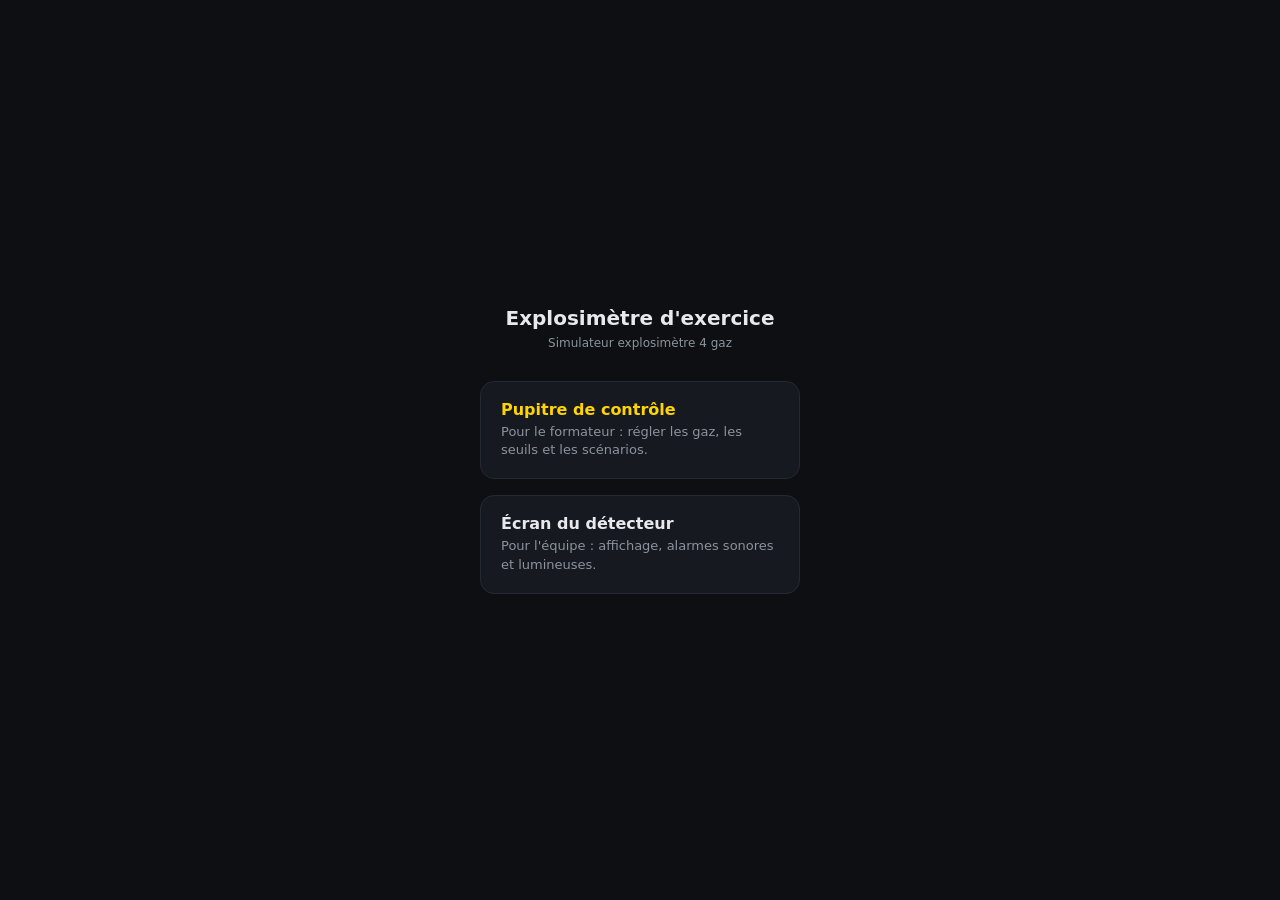
<file: index.html>
<!doctype html>
<html lang="fr">
<head>
<meta charset="utf-8">
<meta name="viewport" content="width=device-width, initial-scale=1">
<meta name="theme-color" content="#0d0f12">
<title>Explosimètre d'exercice</title>
<link rel="stylesheet" href="css/commun.css">
<style>
  body{
    min-height:100vh; padding:24px;
    display:flex; flex-direction:column; align-items:center; justify-content:center; gap:16px;
  }
  h1{ font-size:20px; margin:0 0 4px; text-align:center }
  .sous{ margin:0 0 12px; text-align:center }
  .acces{
    display:block; width:min(320px,90vw); text-decoration:none; color:inherit;
    background:var(--carte); border:1px solid var(--bord);
    border-radius:14px; padding:18px 20px;
  }
  .acces:hover{ border-color:#39414d }
  .acces b{ display:block; font-size:16px; margin-bottom:4px }
  .acces span{ display:block; color:var(--doux); font-size:13px; line-height:1.45 }
  .acces.jaune b{ color:var(--jaune) }
</style>
</head>
<body>
  <div>
    <h1>Explosimètre d'exercice</h1>
    <p class="aide sous">Simulateur explosimètre 4 gaz</p>
  </div>

  <a class="acces jaune" href="controle.html">
    <b>Pupitre de contrôle</b>
    <span>Pour le formateur : régler les gaz, les seuils et les scénarios.</span>
  </a>

  <a class="acces" href="explo.html">
    <b>Écran du détecteur</b>
    <span>Pour l'équipe : affichage, alarmes sonores et lumineuses.</span>
  </a>
</body>
</html>
</file>
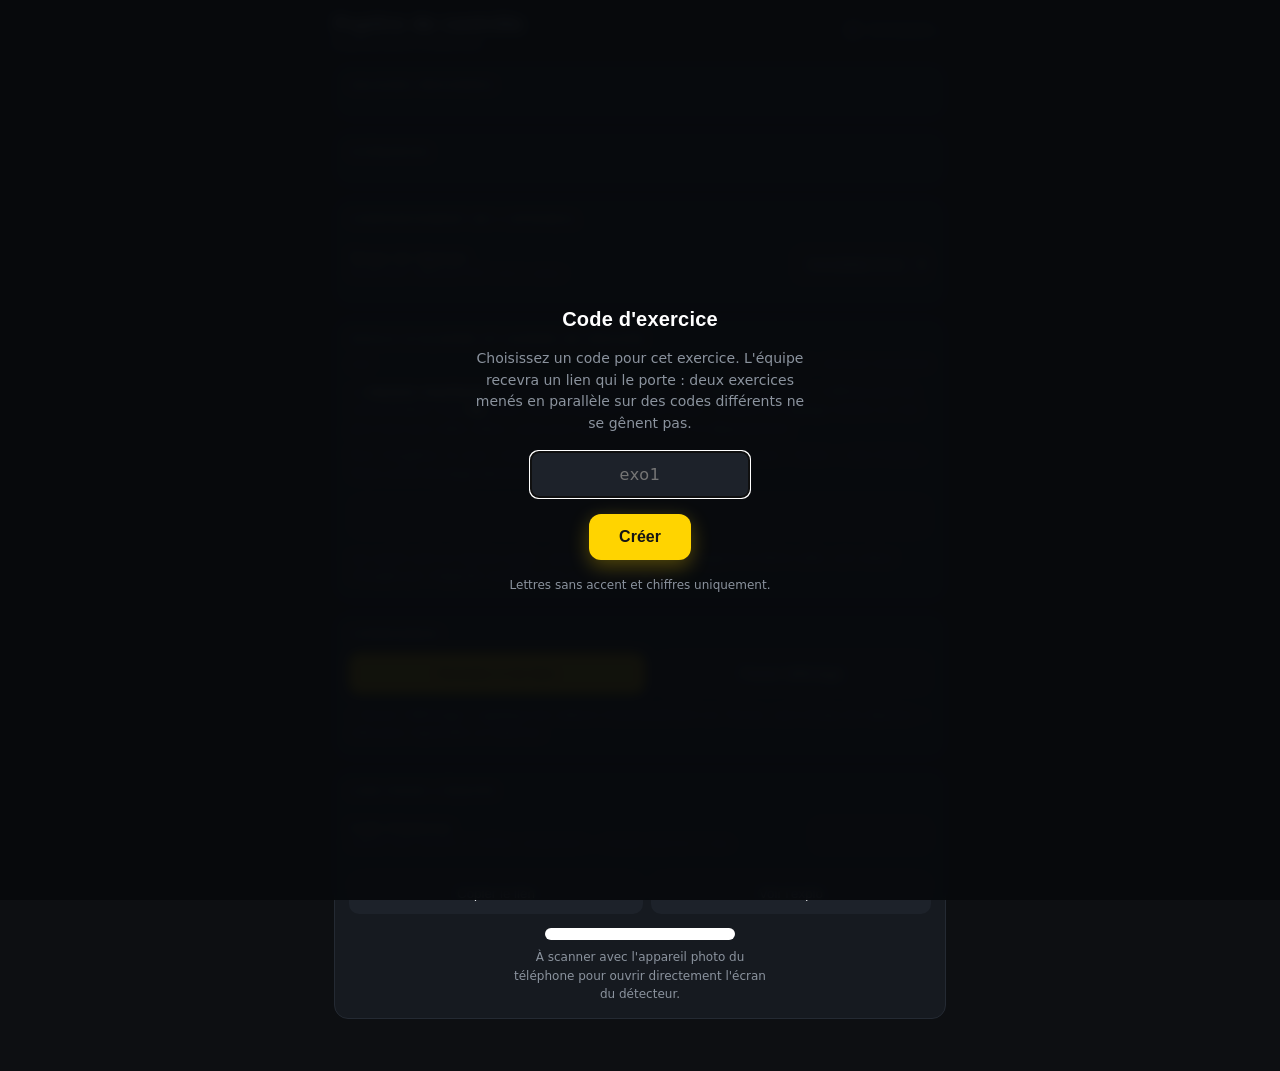
<file: controle.html>
<!doctype html>
<html lang="fr">
<head>
<meta charset="utf-8">
<meta name="viewport" content="width=device-width, initial-scale=1, viewport-fit=cover">
<meta name="theme-color" content="#0d0f12">
<title>Explosimètre — pupitre de contrôle</title>
<link rel="stylesheet" href="css/commun.css">
<link rel="stylesheet" href="css/controle.css">
</head>
<body>

<!-- Deux étapes avant le pupitre : nommer l'exercice, puis le distribuer. -->
<div class="voile" id="voile" hidden>

  <div class="etape" id="etapeCode">
    <h1>Code d'exercice</h1>
    <p>Choisissez un code pour cet exercice. L'équipe recevra un lien qui le
       porte : deux exercices menés en parallèle sur des codes différents ne se
       gênent pas.</p>
    <input type="text" id="salleDepart" maxlength="20" placeholder="exo1"
           inputmode="latin" autocapitalize="none" autocomplete="off" spellcheck="false">
    <button id="entrer">Créer</button>
    <p class="fin">Lettres sans accent et chiffres uniquement.</p>
  </div>

  <div class="etape" id="etapePartage" hidden>
    <h1>Maintenant, partagez votre explosimètre</h1>
    <div class="cadreQr" id="qrPartage"></div>
    <p class="lien" id="lienPartage"></p>
    <div class="actions">
      <button class="principal"  id="partagerVoile" hidden>Partager le lien</button>
      <button class="secondaire" id="copierVoile">Copier le lien</button>
    </div>
    <p class="fin">Vous pourrez retrouver les informations de partage en bas de
       la page du pupitre.</p>
    <button id="ouvrirPupitre">Ouvrir le pupitre</button>
  </div>

</div>

<header>
  <h1>Pupitre de contrôle<span>Explosimètre d'exercice</span></h1>
  <div class="entete-droite">
    <div class="etat">
      <span class="voyant" id="voyant"></span>
      <span id="texteEtat">Connexion…</span>
    </div>
    <div class="compteur" id="compteur" hidden></div>
  </div>
</header>

<!-- Les curseurs sont fabriqués par controle.js à partir de la liste GAZ -->
<div class="carte" id="carteGaz"><h2>Valeurs mesurées</h2></div>

<div class="carte">
  <h2>Scénarios</h2>
  <div class="scenarios" id="scenarios"></div>
</div>

<div class="carte">
  <h2>Comportement de l'appareil</h2>
  <div class="reglage">
    <label for="reponse">Temps de réponse<small>Durée pour atteindre 90 % de la valeur</small></label>
    <select id="reponse">
      <option value="3">Immédiat (3 s)</option>
      <option value="12">Rapide (12 s)</option>
      <option value="20">Réaliste (20 s)</option>
      <option value="45">Lent (45 s)</option>
    </select>
  </div>
</div>

<div class="carte">
  <h2>Seuils d'alarme et gamme de mesure</h2>
  <div class="seuils" id="seuils">
    <span class="titre">Gaz</span>
    <span class="titre">Basse</span>
    <span class="titre">Haute</span>
    <span class="titre">Mesure maximum</span>
  </div>
  <p class="aide" style="margin-top:12px">
    La <b>mesure maximum</b> est la fin de gamme du capteur. Au-delà, le détecteur
    n'affiche plus de concentration mais <b>OL</b> (<i>over limit</i>) et part en
    alarme haute. La barre de réglage monte un cran plus haut que cette valeur,
    juste pour pouvoir provoquer le dépassement.
  </p>
  <p class="aide" style="margin-top:8px">
    Pour l'oxygène, la case « basse » est le seuil de manque d'O₂ et la case
    « haute » celui d'excès. Toute sortie de plage déclenche l'alarme rapide.
  </p>
  <div class="actions" style="margin-top:12px">
    <button class="secondaire" id="modifierSeuils">Modifier les seuils</button>
    <button class="secondaire" id="usine" hidden>Réglages d'usine</button>
  </div>
  <p class="aide" style="margin-top:12px" id="aideSeuils">
    Les seuils sont en lecture seule : plusieurs formateurs partagent la même
    salle, une valeur changée par mégarde vaudrait pour tout le monde.
  </p>
</div>

<div class="carte">
  <h2>Commandes</h2>
  <div class="actions">
    <button class="principal" id="airNeuf">Remettre à l'air libre</button>
    <button class="secondaire" id="raz">Forcer l'affichage</button>
  </div>
  <p class="aide" style="margin-top:12px">
    « Forcer l'affichage » applique les valeurs instantanément sur l'écran, sans
    temps de réponse — utile pour reprendre un exercice.
  </p>
</div>

<div class="carte" id="carteLien">
  <h2>Lien pour l'équipe</h2>
  <div class="reglage">
    <label for="salle">Code d'exercice<small>Lettres sans accent et chiffres uniquement — chaque exercice le sien</small></label>
    <input type="text" id="salle" maxlength="20"
           inputmode="latin" autocapitalize="none" autocomplete="off" spellcheck="false">
  </div>
  <div class="actions" style="margin-top:12px">
    <button class="principal"  id="partager" hidden>Partager le lien</button>
    <button class="secondaire" id="copier">Copier le lien</button>
    <button class="secondaire" id="ouvrir">Voir l'explo</button>
  </div>
  <p class="aide" style="margin-top:12px" id="lienEcran"></p>

  <div class="qr">
    <div class="cadreQr" id="qr"></div>
    <p class="aide">À scanner avec l'appareil photo du téléphone pour ouvrir
       directement l'écran du détecteur.</p>
  </div>
</div>

<script src="js/config.js"></script>
<script src="js/mesure.js"></script>
<script src="js/liaison.js"></script>
<script src="js/qr.js"></script>
<script src="js/controle.js"></script>
</body>
</html>
</file>
<file: css/commun.css>
/* ===========================================================================
 * commun.css — ce que les deux pages partagent
 * ==========================================================================*/

:root{
  /* Interface */
  --fond:#0d0f12;
  --carte:#161a20;
  --bord:#242a33;
  --texte:#e7e9ec;
  --doux:#8b939e;

  /* Signalisation */
  --vert:#25d366;
  --orange:#ffb200;
  --rouge:#ff3b30;
  --jaune:#ffd400;

  /* Détecteur */
  --jaune-haut:#ffe250;
  --jaune-bas:#f0bf00;
  --lcd:#c3c8b8;
  --lcd-encre:#111310;
  --lcd-fantome:rgba(17,19,16,.07);
  --ambre:#ffb200;
}

*{ box-sizing:border-box; -webkit-tap-highlight-color:transparent }

body{
  margin:0;
  background:var(--fond);
  color:var(--texte);
  font-family:"Segoe UI",system-ui,-apple-system,Roboto,sans-serif;
}

/* --- Voyant de liaison --------------------------------------------------- */

.etat{
  display:flex; align-items:center; gap:8px;
  font-size:12.5px; color:var(--doux); white-space:nowrap;
}
.voyant{
  width:12px; height:12px; border-radius:50%; flex:0 0 auto;
  background:#4b525c; box-shadow:0 0 0 3px rgba(255,255,255,.04);
  transition:background .2s, box-shadow .2s;
}
.voyant.ok    { background:var(--vert);   box-shadow:0 0 10px 2px rgba(37,211,102,.55) }
.voyant.local { background:var(--orange); box-shadow:0 0 10px 2px rgba(255,178,0,.45) }
.voyant.ko    { background:var(--rouge);  box-shadow:0 0 10px 2px rgba(255,59,48,.5) }

/* --- Textes secondaires -------------------------------------------------- */

.aide{ font-size:12px; color:var(--doux); line-height:1.55; margin:0 }
.aide a{ color:var(--jaune) }
.aide b{ color:var(--texte); font-weight:600 }

@media (prefers-reduced-motion:reduce){
  .clignote{ animation:none }
}
</file>
<file: css/controle.css>
/* ===========================================================================
 * controle.css — pupitre du formateur
 * ==========================================================================*/

body{
  padding:14px 14px 40px;
  max-width:640px;
  margin-inline:auto;
}

header{ display:flex; align-items:center; justify-content:space-between; gap:12px; margin-bottom:14px }
h1{ font-size:17px; margin:0; letter-spacing:.01em }
h1 span{ display:block; font-size:12px; color:var(--doux); font-weight:400; margin-top:2px }

/* Le compteur d'écrans, sous le voyant de liaison. */
.entete-droite{ display:flex; flex-direction:column; align-items:flex-end; gap:5px }
.compteur{
  font-size:12.5px; color:var(--texte); white-space:nowrap;
  display:flex; align-items:center; gap:6px;
}
.compteur b{ font-weight:700 }
.compteur.vide{ color:var(--doux) }

/* --- Cartes -------------------------------------------------------------- */

.carte{
  background:var(--carte); border:1px solid var(--bord);
  border-radius:14px; padding:14px; margin-bottom:12px;
}
.carte > h2{
  font-size:11px; text-transform:uppercase; letter-spacing:.11em;
  color:var(--doux); margin:0 0 12px; font-weight:600;
}

/* --- Curseurs de gaz ----------------------------------------------------- */

.gaz + .gaz{ margin-top:16px; padding-top:16px; border-top:1px solid var(--bord) }

.ligne{ display:flex; align-items:baseline; justify-content:space-between; margin-bottom:8px; gap:10px }
.nom{ font-size:14px; font-weight:600 }
.nom sub{ font-size:10px }
.nom em{ font-style:normal; color:var(--doux); font-weight:400; font-size:12px; margin-left:6px }

.lecture{
  font:700 20px/1 ui-monospace,"Consolas",monospace;
  font-variant-numeric:tabular-nums;
  min-width:88px; text-align:right;
}
.lecture small{ font-size:11px; color:var(--doux); font-weight:500; margin-left:3px }
.lecture.a1{ color:var(--orange) }
.lecture.a2{ color:var(--rouge) }

input[type=range]{
  width:100%; height:30px; margin:0; background:transparent;
  -webkit-appearance:none; appearance:none;
}
input[type=range]::-webkit-slider-runnable-track{ height:6px; border-radius:3px; background:#2b323c }
input[type=range]::-webkit-slider-thumb{
  -webkit-appearance:none;
  width:26px; height:26px; border-radius:50%; margin-top:-10px;
  background:var(--jaune); border:3px solid #12151a;
  box-shadow:0 2px 6px rgba(0,0,0,.5); cursor:pointer;
}
input[type=range]::-moz-range-track{ height:6px; border-radius:3px; background:#2b323c }
input[type=range]::-moz-range-thumb{
  width:22px; height:22px; border-radius:50%;
  background:var(--jaune); border:3px solid #12151a; cursor:pointer;
}
input[type=range]:focus-visible{ outline:2px solid var(--jaune); outline-offset:4px; border-radius:6px }

.bornes{ display:flex; justify-content:space-between; font-size:11px; color:#5f6771; margin-top:-4px }

/* --- Scénarios ----------------------------------------------------------- */

.scenarios{ display:grid; grid-template-columns:repeat(auto-fit,minmax(150px,1fr)); gap:8px }
.scenarios button{
  background:#1d222a; border:1px solid var(--bord); color:var(--texte);
  border-radius:10px; padding:11px 12px; text-align:left; cursor:pointer;
  font-size:13px; line-height:1.35;
}
.scenarios button:hover{ border-color:#39414d; background:#222834 }
.scenarios button:active{ transform:translateY(1px) }
.scenarios button b{ display:block; font-size:13px; margin-bottom:2px }
.scenarios button i{ font-style:normal; color:var(--doux); font-size:11px }

/* --- Réglages ------------------------------------------------------------ */

.reglage{ display:flex; align-items:center; justify-content:space-between; gap:12px; padding:9px 0 }
.reglage + .reglage{ border-top:1px solid var(--bord) }
.reglage label{ font-size:13px }
.reglage label small{ display:block; color:var(--doux); font-size:11px; margin-top:2px }

select,
input[type=number],
input[type=text]{
  background:#1d222a; border:1px solid var(--bord); color:var(--texte);
  border-radius:8px; padding:8px 10px; font-size:13px; font-family:inherit;
}
input[type=number]{ width:76px; text-align:right; font-variant-numeric:tabular-nums }

/* --- Seuils et gamme ----------------------------------------------------- */

.seuils{ display:grid; grid-template-columns:1fr auto auto auto; gap:8px; align-items:center }
.seuils .titre{
  font-size:10.5px; color:var(--doux); text-transform:uppercase;
  letter-spacing:.06em; text-align:center; line-height:1.2;
}
.seuils .titre:first-child{ text-align:left }
.seuils .g{ font-size:13px }
.seuils .unite{ color:var(--doux) }
.seuils input{ width:64px; padding:8px 6px }

/* En lecture seule, la valeur occupe la même place que le champ qu'elle
   remplace : les colonnes ne bougent pas d'un mode à l'autre. */
.seuils .lecture-seuil{
  width:64px; padding:8px 6px; text-align:right;
  font-size:13px; color:var(--texte);
  font-variant-numeric:tabular-nums;
}

/* --- Boutons d'action ---------------------------------------------------- */

.actions{ display:flex; gap:8px; flex-wrap:wrap }
.actions button{
  flex:1 1 auto; border:0; border-radius:10px; padding:13px;
  cursor:pointer; font:600 14px/1 inherit;
}
.principal  { background:var(--jaune); color:#141414 }
.secondaire { background:#1d222a; color:var(--texte); border:1px solid var(--bord) }

/* --- Voile d'entrée ------------------------------------------------------ */

.voile{
  position:fixed; inset:0; z-index:20;
  background:rgba(8,10,13,.96); backdrop-filter:blur(6px);
  display:flex; align-items:center; justify-content:center;
  padding:24px; overflow-y:auto;
}
/* Sans ces deux règles, le display:flex ci-dessus l'emporterait sur l'attribut
   hidden et le voile, comme l'étape masquée, resteraient visibles. */
.voile[hidden]{ display:none }
.etape[hidden]{ display:none }

.etape{
  display:flex; flex-direction:column; align-items:center;
  gap:16px; text-align:center; width:100%; max-width:340px;
}

.voile h1{ font:700 20px/1.3 "Segoe UI",sans-serif; margin:0; color:#fff }
.voile p{ margin:0; color:var(--doux); font-size:14px; line-height:1.55 }
.voile p.fin{ font-size:12px }
.voile p.lien{ font-size:11.5px; word-break:break-all; line-height:1.45 }
.voile input{
  width:220px; text-align:center; padding:13px 12px;
  font-size:16px;            /* 16 px au moins : en-deçà, iOS zoome à la saisie */
  letter-spacing:.04em;
}
/* Seuls les boutons posés directement dans l'étape prennent l'allure du grand
   bouton jaune ; ceux de la rangée d'actions gardent la leur. */
.etape > button{
  border:0; border-radius:12px; padding:15px 30px; cursor:pointer;
  background:var(--jaune); color:#141414;
  font:700 16px/1 "Segoe UI",sans-serif;
  box-shadow:0 6px 20px rgba(255,212,0,.3);
}
.etape .actions{ width:100% }
.etape .cadreQr{ width:min(200px,55vw) }

/* --- Lien pour l'équipe -------------------------------------------------- */

#salle{ width:120px; text-align:left }
#lienEcran{ word-break:break-all }

/* Le QR code se lit d'autant mieux qu'il est franchement clair sur son
   fond : on lui donne sa propre plaque blanche, marge comprise. */
.qr{ margin-top:14px; display:flex; flex-direction:column; align-items:center; gap:8px }
.cadreQr{
  width:min(190px,60vw); background:#fff; border-radius:10px; padding:6px;
  line-height:0;
}
.cadreQr svg{ width:100%; height:auto; display:block }
.qr .aide{ text-align:center; max-width:260px }
</file>
